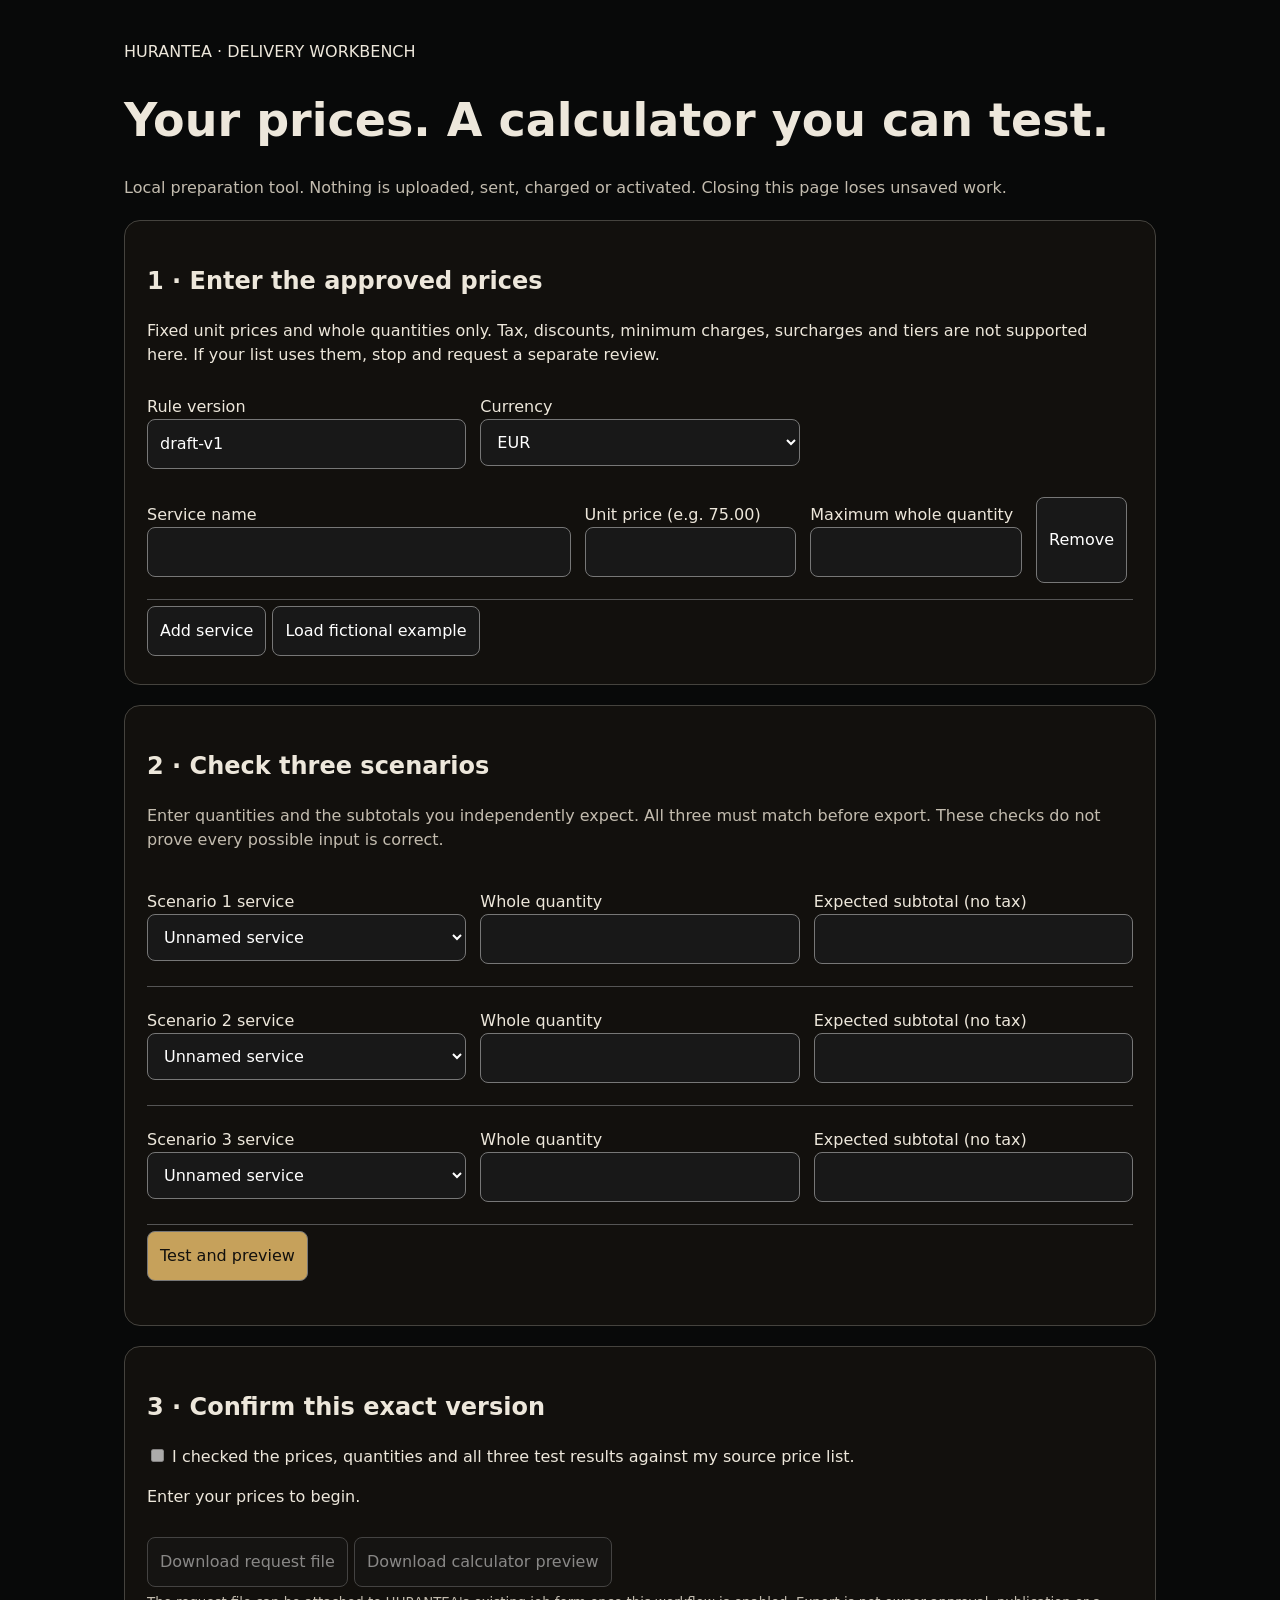
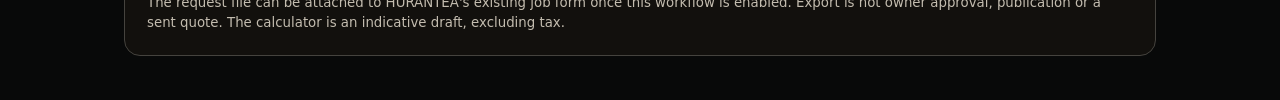
<file: price-list-workbench.html>
<!doctype html><html lang="en"><meta charset="utf-8"><meta name="viewport" content="width=device-width,initial-scale=1"><meta http-equiv="Content-Security-Policy" content="default-src 'none'; script-src 'unsafe-inline'; style-src 'unsafe-inline'; frame-src blob:; connect-src 'none'; base-uri 'none'; form-action 'none'"><title>Price-list workbench · HURANTEA</title><style>
*{box-sizing:border-box}body{margin:0;background:#080909;color:#ede7db;font:16px/1.5 system-ui}main{max-width:1080px;margin:auto;padding:24px}h1{font-size:clamp(28px,5vw,46px);line-height:1.1}section{margin:20px 0;padding:22px;background:#12100d;border:1px solid #45433e;border-radius:16px}label{display:block;margin:12px 0}input,select,button{font:inherit;padding:12px;border-radius:8px;border:1px solid #777;background:#181818;color:#fff;max-width:100%}input,select{width:100%}button{cursor:pointer;margin:6px 6px 6px 0;min-height:44px}button.primary{background:#c6a15b;color:#12100d}button:disabled{opacity:.5;cursor:not-allowed}:focus-visible{outline:3px solid #d0b06c;outline-offset:3px}.grid,.service,.scenario{display:grid;grid-template-columns:repeat(3,minmax(0,1fr));gap:14px}.service{grid-template-columns:2fr 1fr 1fr auto;border-bottom:1px solid #555;padding:10px 0}.scenario{border-bottom:1px solid #555;padding:10px 0}.muted{color:#c3bcaf}pre{white-space:pre-wrap;overflow-wrap:anywhere}iframe{width:100%;height:550px;border:1px solid #777;border-radius:12px}input[type=checkbox]{width:auto}#notice{min-height:30px}small{display:block} @media(max-width:640px){main{padding:16px}section{padding:16px}.grid,.service,.scenario{grid-template-columns:1fr}h1{font-size:32px}}
</style><main><p>HURANTEA · DELIVERY WORKBENCH</p><h1>Your prices. A calculator you can test.</h1><p class="muted">Local preparation tool. Nothing is uploaded, sent, charged or activated. Closing this page loses unsaved work.</p><section><h2>1 · Enter the approved prices</h2><p>Fixed unit prices and whole quantities only. Tax, discounts, minimum charges, surcharges and tiers are not supported here. If your list uses them, stop and request a separate review.</p><div class="grid"><label>Rule version<input id="version" value="draft-v1" maxlength="80"></label><label>Currency<select id="currency"><option>EUR</option><option>USD</option><option>GBP</option><option>AED</option><option>BDT</option></select></label></div><div id="services"></div><button id="add">Add service</button><button id="example">Load fictional example</button></section><section><h2>2 · Check three scenarios</h2><p class="muted">Enter quantities and the subtotals you independently expect. All three must match before export. These checks do not prove every possible input is correct.</p><div id="scenarios"></div><button class="primary" id="test">Test and preview</button><pre id="results" aria-live="polite"></pre><div id="preview"></div></section><section><h2>3 · Confirm this exact version</h2><label><input type="checkbox" id="confirm" disabled> I checked the prices, quantities and all three test results against my source price list.</label><p id="notice" role="status">Enter your prices to begin.</p><button id="manifest" disabled>Download request file</button><button id="calculator" disabled>Download calculator preview</button><small class="muted">The request file can be attached to HURANTEA's existing job form once this workflow is enabled. Export is not owner approval, publication or a sent quote. The calculator is an indicative draft, excluding tax.</small></section></main><script>
(()=>{
function validateRules(rules) {
  if (!rules || !['USD','EUR','GBP','AED','BDT'].includes(rules.currency) ||
      typeof rules.version !== 'string' || !rules.version.trim() ||
      !Array.isArray(rules.services) || !rules.services.length || rules.services.length > 100)
    throw new Error('A version, currency and 1–100 services are required.');
  for (const key of Object.keys(rules)) if (!['version','currency','services','tax'].includes(key))
    throw new Error('Unsupported rule: '+key+'. Do not omit pricing conditions.');
  const ids = new Set();
  for (const s of rules.services) {
    if (!s || typeof s.id !== 'string' || !s.id.trim() || ids.has(s.id) ||
        typeof s.label !== 'string' || !s.label.trim() || s.label.length > 160 ||
        !Number.isSafeInteger(s.unitMinor) || s.unitMinor < 0 || s.unitMinor > 100000000 ||
        !Number.isSafeInteger(s.maxQuantity) || s.maxQuantity < 1 || s.maxQuantity > 10000)
      throw new Error('Invalid or duplicate service rule.');
    for (const key of Object.keys(s)) if (!['id','label','unitMinor','maxQuantity'].includes(key))
      throw new Error('Unsupported service rule: '+key+'. Request a separate review.');
    ids.add(s.id);
  }
  // Tax is intentionally outside this first capability; never infer it.
  if (rules.tax !== undefined) throw new Error('Tax rules require a separately validated capability.');
  return rules;
}
function prepareQuote(rules, enquiry) {
  validateRules(rules);
  const questions = [];
  if (!enquiry || typeof enquiry.id !== 'string' || !enquiry.id.trim())
    throw new Error('A stable enquiry ID is required.');
  if (!Array.isArray(enquiry.items) || enquiry.items.length === 0)
    return { id: enquiry.id, version: rules.version, status: 'clarification_needed', questions: ['Which services do you need?'] };
  if (enquiry.items.length > 100) throw new Error('Too many line items.');
  const lines = [], seen = new Set();
  for (const [i, item] of enquiry.items.entries()) {
    const service = rules.services.find(s => s.id === item?.serviceId);
    if (!service) { questions.push(`Line ${i + 1}: choose a service from the approved list.`); continue; }
    if (seen.has(service.id)) { questions.push(`Combine repeated ${service.label} into one quantity.`); continue; }
    seen.add(service.id);
    if (!Number.isSafeInteger(item.quantity) || item.quantity < 1 || item.quantity > service.maxQuantity) {
      questions.push(`${service.label}: enter a whole quantity from 1 to ${service.maxQuantity}.`); continue;
    }
    lines.push({ serviceId: service.id, label: service.label, quantity: item.quantity,
      unitMinor: service.unitMinor, subtotalMinor: service.unitMinor * item.quantity });
  }
  if (questions.length) return { id: enquiry.id, version: rules.version, status: 'clarification_needed', questions };
  const subtotalMinor = lines.reduce((sum, l) => sum + l.subtotalMinor, 0);
  if (!Number.isSafeInteger(subtotalMinor)) throw new Error('Amount exceeds supported precision.');
  return { id: enquiry.id, version: rules.version, status: 'draft_ready', currency: rules.currency,
    lines, subtotalMinor, notice: 'Draft only. Subtotal excludes tax. No quotation has been sent.' };
}
function calculatorHTML(manifest) {
  validateRules(manifest.rules);
  const encoded=JSON.stringify(manifest.rules).replace(/</g,'\\u003c').replace(/\u2028/g,'\\u2028').replace(/\u2029/g,'\\u2029');
  // No contact data or example enquiries are embedded in the client deliverable.
  return `<!doctype html><html lang="en"><head><meta charset="UTF-8"><meta name="viewport" content="width=device-width, initial-scale=1"><meta http-equiv="Content-Security-Policy" content="default-src 'none'; script-src 'unsafe-inline'; style-src 'unsafe-inline'; form-action 'none'; connect-src 'none'; base-uri 'none'"><title>Service quotation calculator</title><style>body{font:16px system-ui;background:#080909;color:#ede7db;max-width:760px;margin:auto;padding:32px}main{border:1px solid #444;padding:24px;border-radius:16px}h1{font-size:32px}label{display:block;margin:20px 0 8px}select,input,button{font:inherit;padding:12px;border-radius:8px;box-sizing:border-box;width:100%}button{margin-top:20px;background:#c6a15b;color:#12100d;border:0;cursor:pointer}pre{white-space:pre-wrap;overflow-wrap:anywhere;line-height:1.6}small{display:block;margin-top:16px;color:#bbb}</style></head><body><main><p>YOUR SERVICES · YOUR APPROVED RULES</p><h1>Get a draft quotation</h1><form id="quote"><label for="service">Service</label><select id="service" required></select><label for="quantity">Quantity (whole units)</label><input id="quantity" type="number" min="1" step="1" value="1" required><button>Calculate draft</button></form><pre id="result" aria-live="polite">Choose a service and quantity.</pre><small>Indicative draft only. Tax is excluded. Nothing is submitted, sent or charged. Confirm the final quotation with the service provider.</small><small id="version"></small></main><script>
(()=>{
${validateRules.toString()}
${prepareQuote.toString()}
const rules=${encoded};
const service=document.getElementById('service'),quantity=document.getElementById('quantity');
for(const s of rules.services){const o=document.createElement('option');o.value=s.id;o.textContent=s.label;service.appendChild(o);}
const configure=()=>{quantity.max=String(rules.services.find(s=>s.id===service.value).maxQuantity)};
service.addEventListener('change',configure);configure();
document.getElementById('version').textContent='Approved rule version: '+rules.version;
document.getElementById('quote').addEventListener('submit',event=>{event.preventDefault();try{
const r=prepareQuote(rules,{id:'local-preview',items:[{serviceId:service.value,quantity:Number(quantity.value)}]});
document.getElementById('result').textContent=r.status==='draft_ready'?r.lines.map(l=>l.label+' × '+l.quantity+' = '+rules.currency+' '+(l.subtotalMinor/100).toFixed(2)).join('\\n')+'\\nSubtotal: '+rules.currency+' '+(r.subtotalMinor/100).toFixed(2):r.questions.join('\\n');
}catch(e){document.getElementById('result').textContent=e.message;}});
})();
<\/script></body></html>`;
}
const $=id=>document.getElementById(id); let snapshot=null, previewURL=null, sequence=0;
function invalidate(){snapshot=null;$('confirm').checked=false;$('confirm').disabled=true;$('manifest').disabled=$('calculator').disabled=true;$('results').textContent='';$('notice').textContent='Not confirmed. Test the current prices again.';$('preview').replaceChildren();if(previewURL){URL.revokeObjectURL(previewURL);previewURL=null}}
function field(label,value,type='text'){const l=document.createElement('label');l.textContent=label;const i=document.createElement('input');i.type=type;i.value=value;l.append(i);return [l,i]}
function syncServices(){for(const s of $('scenarios').querySelectorAll('select')){const prior=s.value;s.replaceChildren();for(const row of $('services').children){const o=document.createElement('option');o.value=row.dataset.id;o.textContent=row.querySelector('input').value||'Unnamed service';s.append(o)}if([...s.options].some(o=>o.value===prior))s.value=prior}}
function addService(label='',price='',max=''){if($('services').children.length>=100)return;const row=document.createElement('div');row.className='service';row.dataset.id='service-'+(++sequence);for(const [name,value] of [['Service name',label],['Unit price (e.g. 75.00)',price],['Maximum whole quantity',max]]){const [l,i]=field(name,value);i.maxLength=name==='Service name'?160:16;row.append(l)}const b=document.createElement('button');b.textContent='Remove';b.setAttribute('aria-label','Remove service');b.onclick=()=>{row.remove();invalidate();syncServices()};row.append(b);$('services').append(row);syncServices()}
for(let n=1;n<=3;n++){const row=document.createElement('div');row.className='scenario';const l=document.createElement('label');l.textContent='Scenario '+n+' service';l.append(document.createElement('select'));row.append(l,field('Whole quantity','')[0],field('Expected subtotal (no tax)','')[0]);$('scenarios').append(row)}
function cents(value,label){if(!/^(0|[1-9]\d{0,6})(\.\d{1,2})?$/.test(value.trim()))throw Error(label+': use a nonnegative amount with at most two decimal places, e.g. 12.50.');const [a,b='']=value.trim().split('.');return Number(a)*100+Number(b.padEnd(2,'0'))}
function whole(value,label){if(!/^[1-9]\d{0,4}$/.test(value.trim()))throw Error(label+': enter a positive whole quantity.');return Number(value)}
function readRules(){return validateRules({version:$('version').value.trim(),currency:$('currency').value,services:[...$('services').children].map((row,n)=>{const i=row.querySelectorAll('input');return {id:row.dataset.id,label:i[0].value.trim(),unitMinor:cents(i[1].value,'Service '+(n+1)+' price'),maxQuantity:whole(i[2].value,'Service '+(n+1)+' maximum')}})})}
$('add').onclick=()=>{invalidate();addService()};$('example').onclick=()=>{invalidate();$('services').replaceChildren();addService('Service visit','75.00','10');addService('Additional hour','45.00','40');$('currency').value='EUR';$('version').value='fictional-example-v1';const rows=[...$('scenarios').children];rows.forEach((r,i)=>{r.querySelector('select').selectedIndex=i===2?1:0;r.querySelectorAll('input')[0].value=['1','2','3'][i];r.querySelectorAll('input')[1].value=['75.00','150.00','135.00'][i]})};
for(const id of ['services','scenarios','version','currency'])$(id).addEventListener('input',()=>{invalidate();if(id==='services')syncServices()});
$('test').onclick=()=>{invalidate();try{const rules=readRules(),enquiries=[],lines=[];let pass=true;[...$('scenarios').children].forEach((row,n)=>{const inputs=row.querySelectorAll('input'),q={id:'test-'+(n+1),items:[{serviceId:row.querySelector('select').value,quantity:whole(inputs[0].value,'Scenario '+(n+1))}]};const expected=cents(inputs[1].value,'Scenario '+(n+1)+' expected subtotal'),r=prepareQuote(rules,q);enquiries.push(q);if(r.status!=='draft_ready'){pass=false;lines.push('Scenario '+(n+1)+': NEEDS INFORMATION — '+r.questions.join(' '))}else{const ok=r.subtotalMinor===expected;pass=pass&&ok;lines.push('Scenario '+(n+1)+': '+(ok?'PASS':'MISMATCH')+' · '+rules.currency+' '+(r.subtotalMinor/100).toFixed(2)+' (expected '+(expected/100).toFixed(2)+')')}});$('results').textContent=lines.join('\n');if(!pass){$('notice').textContent='Resolve the mismatches before confirming.';return}snapshot={huranteaWorkflow:'quote-calculator-v1',rules:JSON.parse(JSON.stringify(rules)),enquiries};previewURL=URL.createObjectURL(new Blob([calculatorHTML(snapshot)],{type:'text/html'}));const frame=document.createElement('iframe');frame.title='Calculator scenario preview';frame.setAttribute('sandbox','allow-scripts allow-forms');frame.src=previewURL;$('preview').append(frame);$('confirm').disabled=false;$('notice').textContent='Three scenarios passed. Review the preview, then confirm this version.'}catch(e){$('results').textContent=e.message;$('notice').textContent='Nothing exported. Correct the highlighted field described above.'}};
$('confirm').onchange=()=>{$('manifest').disabled=$('calculator').disabled=!snapshot||!$('confirm').checked;$('notice').textContent=$('confirm').checked?'Current version confirmed locally; no live activation.':'Review and confirm this version.'};
function download(name,text,type){if(!snapshot||!$('confirm').checked)return;const url=URL.createObjectURL(new Blob([text],{type})),a=document.createElement('a');a.href=url;a.download=name;a.click();setTimeout(()=>URL.revokeObjectURL(url),1000)}
$('manifest').onclick=()=>download('hurantea-price-list-request.json',JSON.stringify(snapshot,null,2),'application/json');$('calculator').onclick=()=>download('hurantea-calculator-preview.html',calculatorHTML(snapshot),'text/html');addService();
})();
</script></html>
</file>
